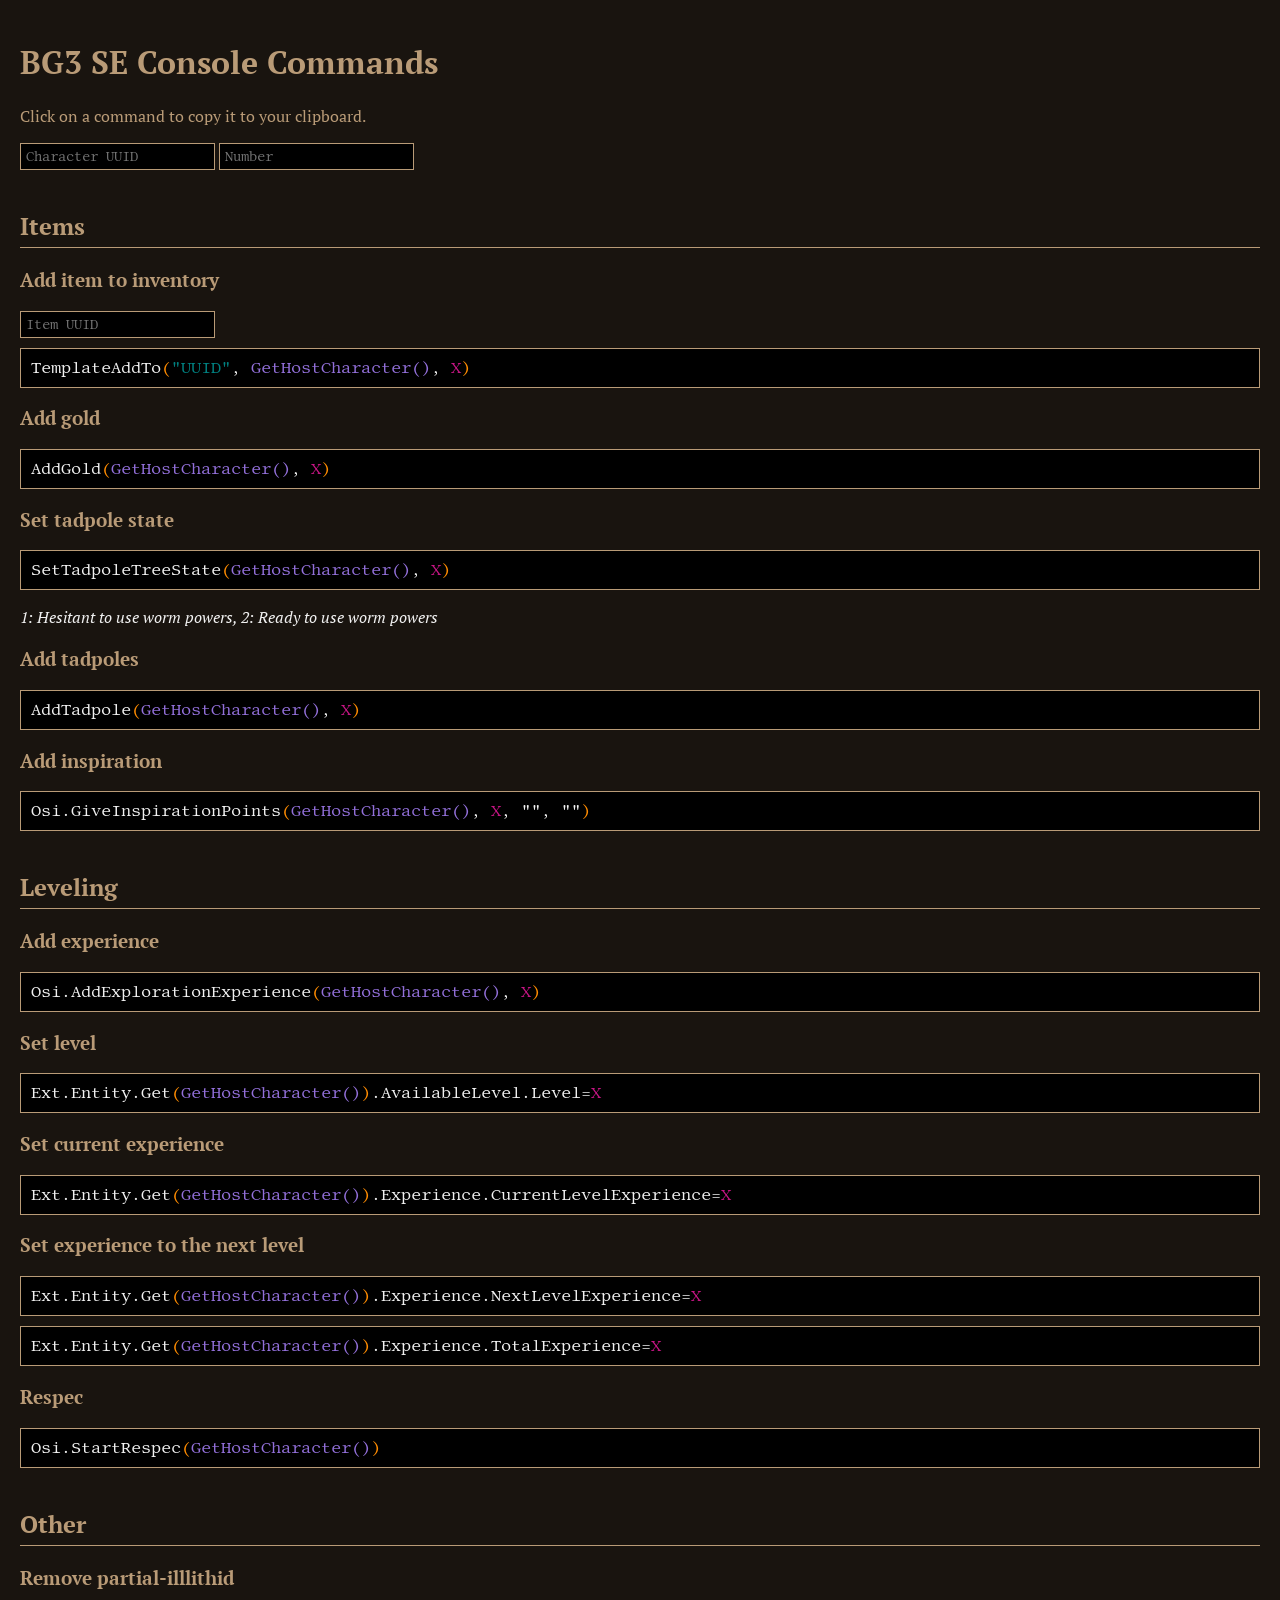
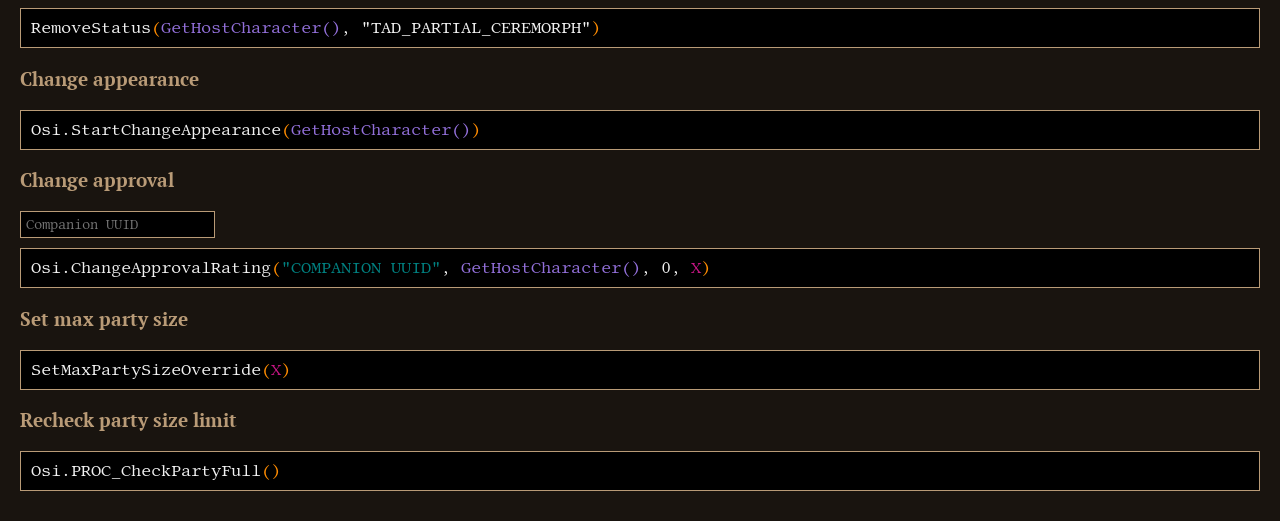
<file: index.html>
<!DOCTYPE html>
<html lang="en">
<head>
    <meta charset="UTF-8">
    <title>BG3 SE Console Commands</title>
    <link href="https://fonts.googleapis.com" rel="preconnect">
    <link crossorigin href="https://fonts.gstatic.com" rel="preconnect">
    <link href="https://fonts.googleapis.com/css2?family=Source+Code+Pro:ital@0;1&display=swap" rel="stylesheet">
    <link href="https://fonts.googleapis.com/css2?family=Libertinus+Mono&display=swap" rel="stylesheet">
    <link href="https://fonts.googleapis.com/css2?family=PT+Serif:ital,wght@0,400;0,700;1,400;1,700&display=swap"
          rel="stylesheet">
    <link href="styles.css" rel="stylesheet">
</head>
<body>
<div>
    <h1>BG3 SE Console Commands</h1>
    <p>Click on a command to copy it to your clipboard.</p>
    <input id="char-uuid" name="char-uuid" oninput="for (var x in document.getElementsByClassName('character')) {document.getElementsByClassName('character')[x].innerHTML = document.getElementById('char-uuid').value ? '&quot;' + document.getElementById('char-uuid').value + '&quot;' : 'GetHostCharacter()';}" placeholder="Character UUID"
           type="text"/>
    <input id="amount" name="amount" oninput="for (var x in document.getElementsByClassName('amount')) {document.getElementsByClassName('amount')[x].innerHTML = document.getElementById('amount').value || 'X';}" placeholder="Number"
           type="text"/>

    <h2>Items</h2>
    <h3>Add item to inventory</h3>
    <input id="item-uuid" name="item-uuid" oninput="document.getElementById('i_uuid').innerHTML = document.getElementById('item-uuid').value ? '&quot;' + document.getElementById('item-uuid').value + '&quot;' : '&quot;UUID&quot;';" placeholder="Item UUID"
           type="text"/>
    <div class="command"
         onclick="getCommand('TemplateAddTo(&quot;#I_UUID&quot;, #C_UUID, #AMOUNT)')">
        TemplateAddTo<span class="braces">(</span><span class="uuid" id="i_uuid">"UUID"</span>, <span class="character"><span
            class="character">GetHostCharacter()</span></span>, <span class="amount"><span
            class="amount">X</span></span><span class="braces">)</span>
    </div>
    <h3>Add gold</h3>
    <div class="command" onclick="getCommand('AddGold(#C_UUID, #AMOUNT)')">AddGold<span class="braces">(</span><span
            class="character">GetHostCharacter()</span>,
        <span class="amount">X</span><span class="braces">)</span></div>
    <h3>Set tadpole state</h3>
    <div class="command" onclick="getCommand('SetTadpoleTreeState(#C_UUID, #AMOUNT)')">SetTadpoleTreeState<span
            class="braces">(</span><span class="character">GetHostCharacter()</span>,
        <span class="amount">X</span><span class="braces">)</span>
    </div>
    <p><i>1: Hesitant to use worm powers, 2: Ready to use worm powers</i></p>
    <h3>Add tadpoles</h3>
    <div class="command" onclick="getCommand('AddTadpole(#C_UUID, #AMOUNT)')">AddTadpole<span
            class="braces">(</span><span class="character">GetHostCharacter()</span>,
        <span class="amount">X</span><span class="braces">)</span></div>
    <h3>Add inspiration</h3>
    <div class="command"
         onclick="getCommand('Osi.GiveInspirationPoints(#C_UUID, #AMOUNT, &quot;&quot;, &quot;&quot;)')">
        Osi.GiveInspirationPoints<span class="braces">(</span><span class="character">GetHostCharacter()</span>, <span
            class="amount">X</span>, "",
        ""<span class="braces">)</span>
    </div>

    <h2>Leveling</h2>
    <h3>Add experience</h3>
    <div class="command" onclick="getCommand('Osi.AddExplorationExperience(#C_UUID, #AMOUNT)')">
        Osi.AddExplorationExperience<span class="braces">(</span><span class="character">GetHostCharacter()</span>,
        <span class="amount">X</span><span
            class="braces">)</span>
    </div>
    <h3>Set level</h3>
    <div class="command" onclick="getCommand('Ext.Entity.Get(#C_UUID).AvailableLevel.Level=#AMOUNT')">
        Ext.Entity.Get<span class="braces">(</span><span class="character">GetHostCharacter()</span><span
            class="braces">)</span>.AvailableLevel.Level=<span
            class="amount">X</span>
    </div>
    <h3>Set current experience</h3>
    <div class="command" onclick="getCommand('Ext.Entity.Get(#C_UUID).Experience.CurrentLevelExperience=#AMOUNT')">
        Ext.Entity.Get<span class="braces">(</span><span class="character">GetHostCharacter()</span><span
            class="braces">)</span>.Experience.CurrentLevelExperience=<span
            class="amount">X</span>
    </div>
    <h3>Set experience to the next level</h3>
    <div class="command" onclick="getCommand('Ext.Entity.Get(#C_UUID).Experience.NextLevelExperience=#AMOUNT')">
        Ext.Entity.Get<span class="braces">(</span><span class="character">GetHostCharacter()</span><span
            class="braces">)</span>.Experience.NextLevelExperience=<span
            class="amount">X</span>
    </div>
    <div class="command" onclick="getCommand('Ext.Entity.Get(#C_UUID).Experience.TotalExperience=#AMOUNT')">
        Ext.Entity.Get<span class="braces">(</span><span class="character">GetHostCharacter()</span><span
            class="braces">)</span>.Experience.TotalExperience=<span
            class="amount">X</span>
    </div>
    <h3>Respec</h3>
    <div class="command" onclick="getCommand('Osi.StartRespec(#C_UUID)')">Osi.StartRespec<span
            class="braces">(</span><span class="character">GetHostCharacter()</span><span class="braces">)</span>
    </div>

    <h2>Other</h2>
    <h3>Remove partial-illlithid</h3>
    <div class="command" onclick="getCommand('RemoveStatus(#C_UUID, &quot;TAD_PARTIAL_CEREMORPH&quot;)')">
        RemoveStatus<span
            class="braces">(</span><span class="character">GetHostCharacter()</span>,
        "TAD_PARTIAL_CEREMORPH"<span class="braces">)</span>
    </div>
    <h3>Change appearance</h3>
    <div class="command" onclick="getCommand('Osi.StartChangeAppearance(#C_UUID)')">
        Osi.StartChangeAppearance<span class="braces">(</span><span class="character">GetHostCharacter()</span><span
            class="braces">)</span>
    </div>
    <h3>Change approval</h3>
    <input id="companion-uuid" name="companion-uuid" oninput="document.getElementById('com_uuid').innerHTML = document.getElementById('companion-uuid').value ? '&quot;' + document.getElementById('companion-uuid').value + '&quot;' : '&quot;COMPANION UUID&quot;';" placeholder="Companion UUID"
           type="text"/>
    <div class="command" onclick="getCommand('Osi.ChangeApprovalRating(#COM_UUID, #C_UUID, 0, #AMOUNT)')">
        Osi.ChangeApprovalRating<span
            class="braces">(</span><span class="uuid" id="com_uuid">"COMPANION
        UUID"</span>, <span class="character">GetHostCharacter()</span>, 0, <span class="amount">X</span><span
            class="braces">)</span>
    </div>
    <h3>Set max party size</h3>
    <div class="command" onclick="getCommand('SetMaxPartySizeOverride(#AMOUNT)')">SetMaxPartySizeOverride<span
            class="braces">(</span><span class="amount">X</span><span class="braces">)</span></div>
    <h3>Recheck party size limit</h3>
    <div class="command" onclick="getCommand('Osi.PROC_CheckPartyFull()')">Osi.PROC_CheckPartyFull<span
            class="braces">()</span></div>
</div>
</body>
<script>
    function getCommand(command) {
        command = command.replace(/#I_UUID/g, document.getElementById('item-uuid').value || 'UUID');
        command = command.replace(/#COM_UUID/g, document.getElementById('companion-uuid').value || 'COMPANION UUID');
        command = command.replace(/#C_UUID/g, document.getElementById('char-uuid').value || 'GetHostCharacter()');
        command = command.replace(/#AMOUNT/g, document.getElementById('amount').value || 'X');
        navigator.clipboard.writeText(command);
    }
</script>
</html>
</file>
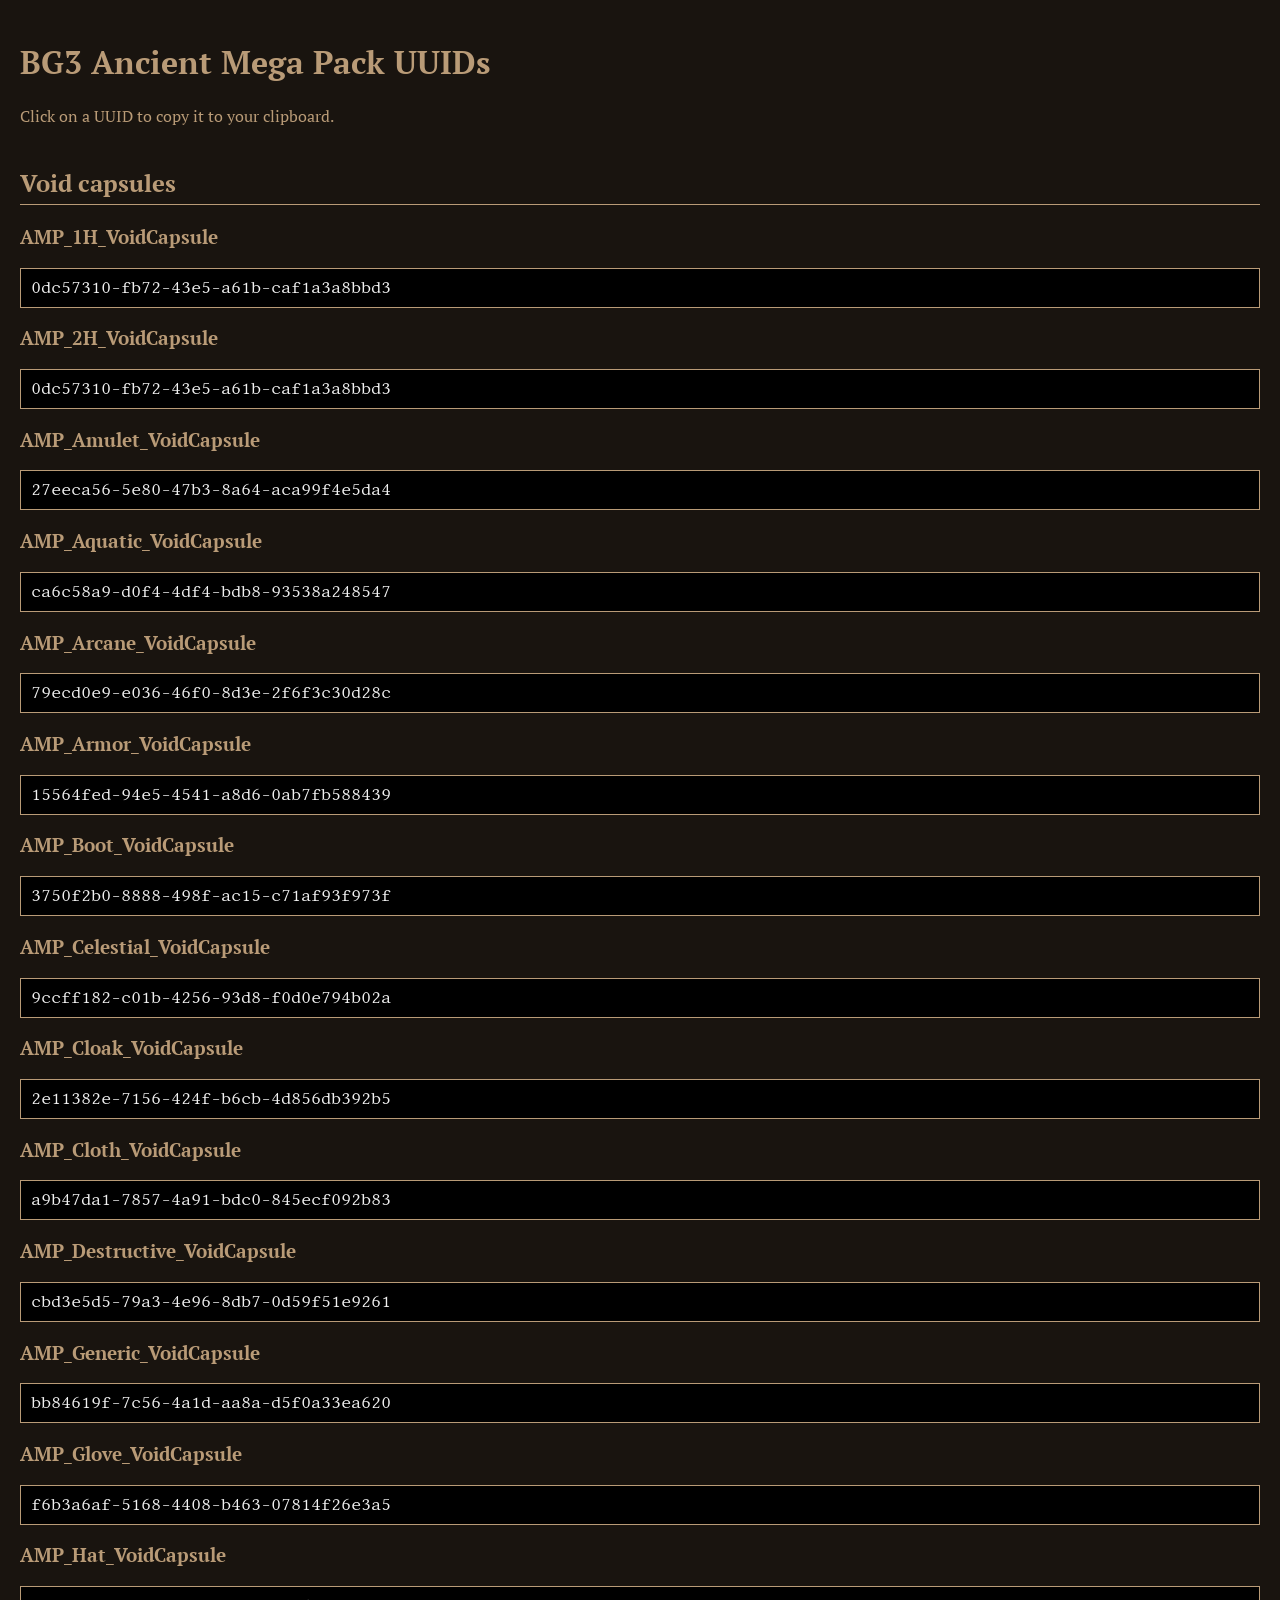
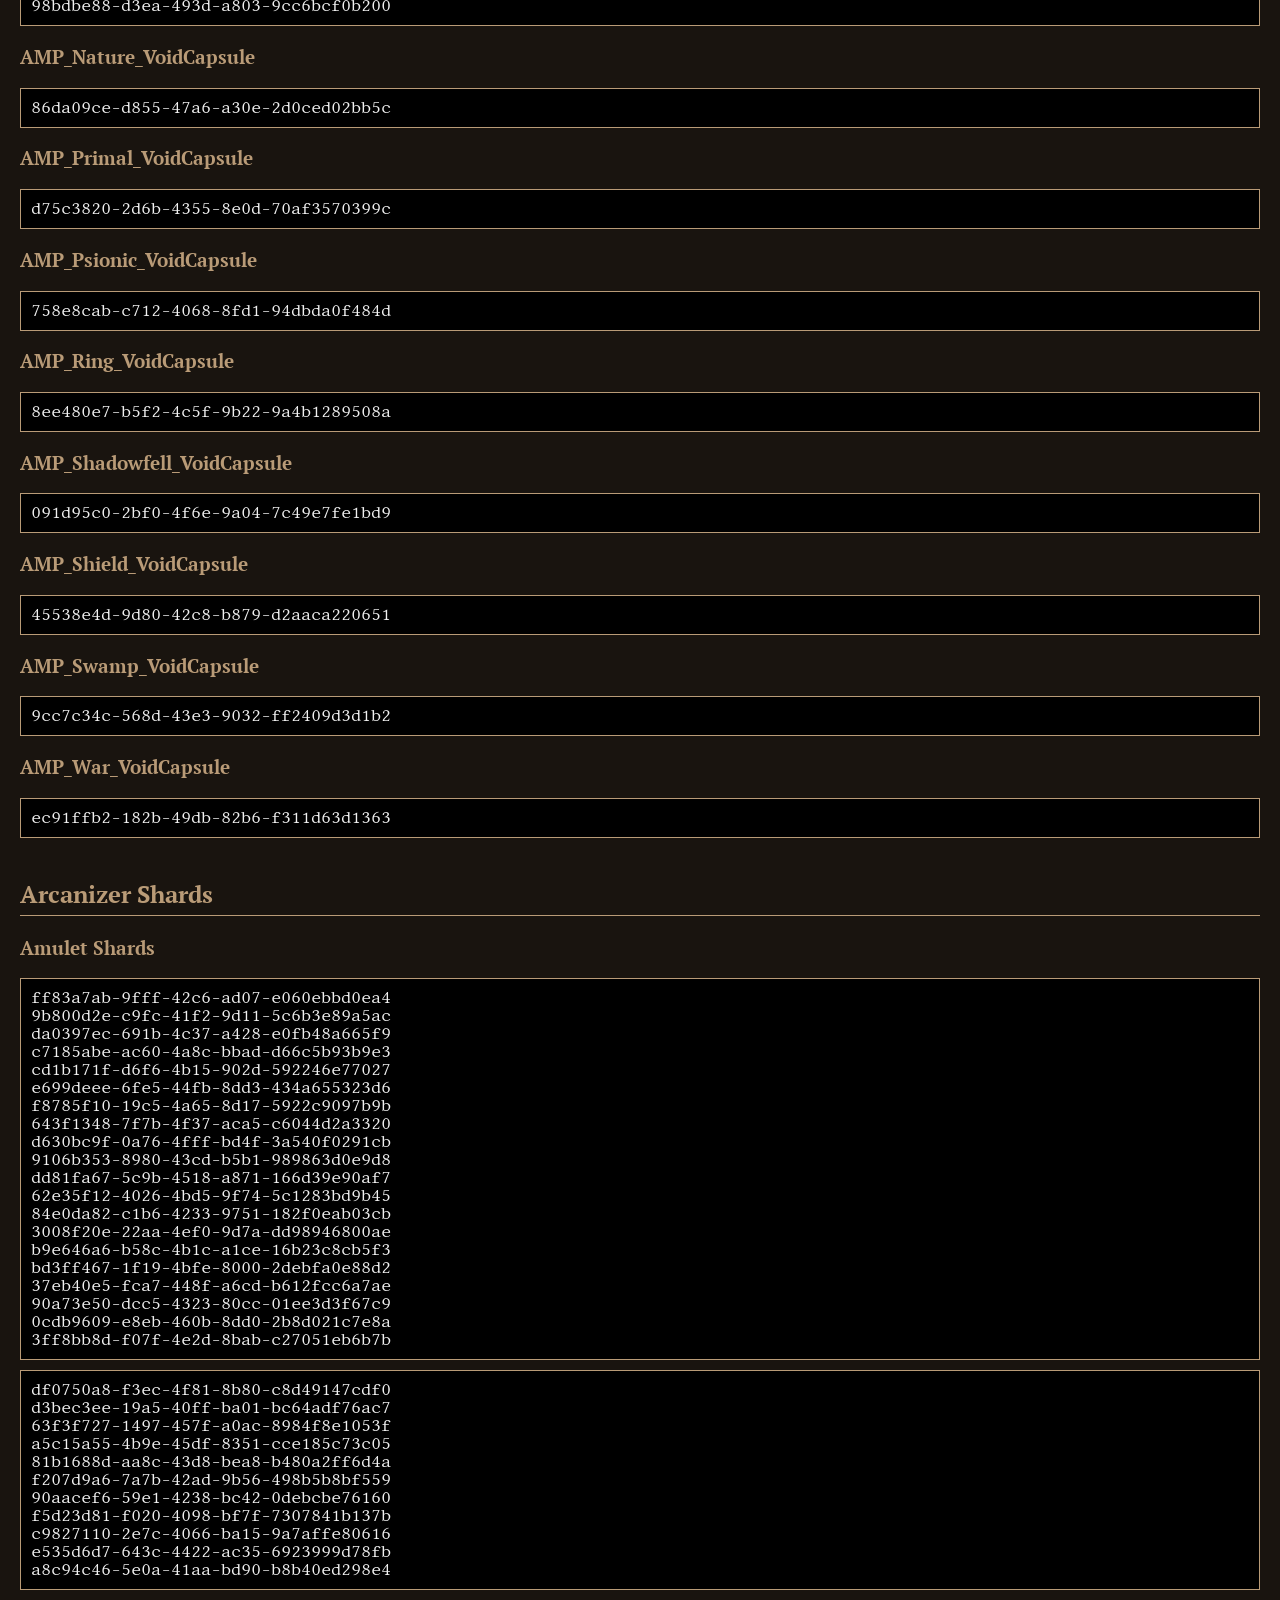
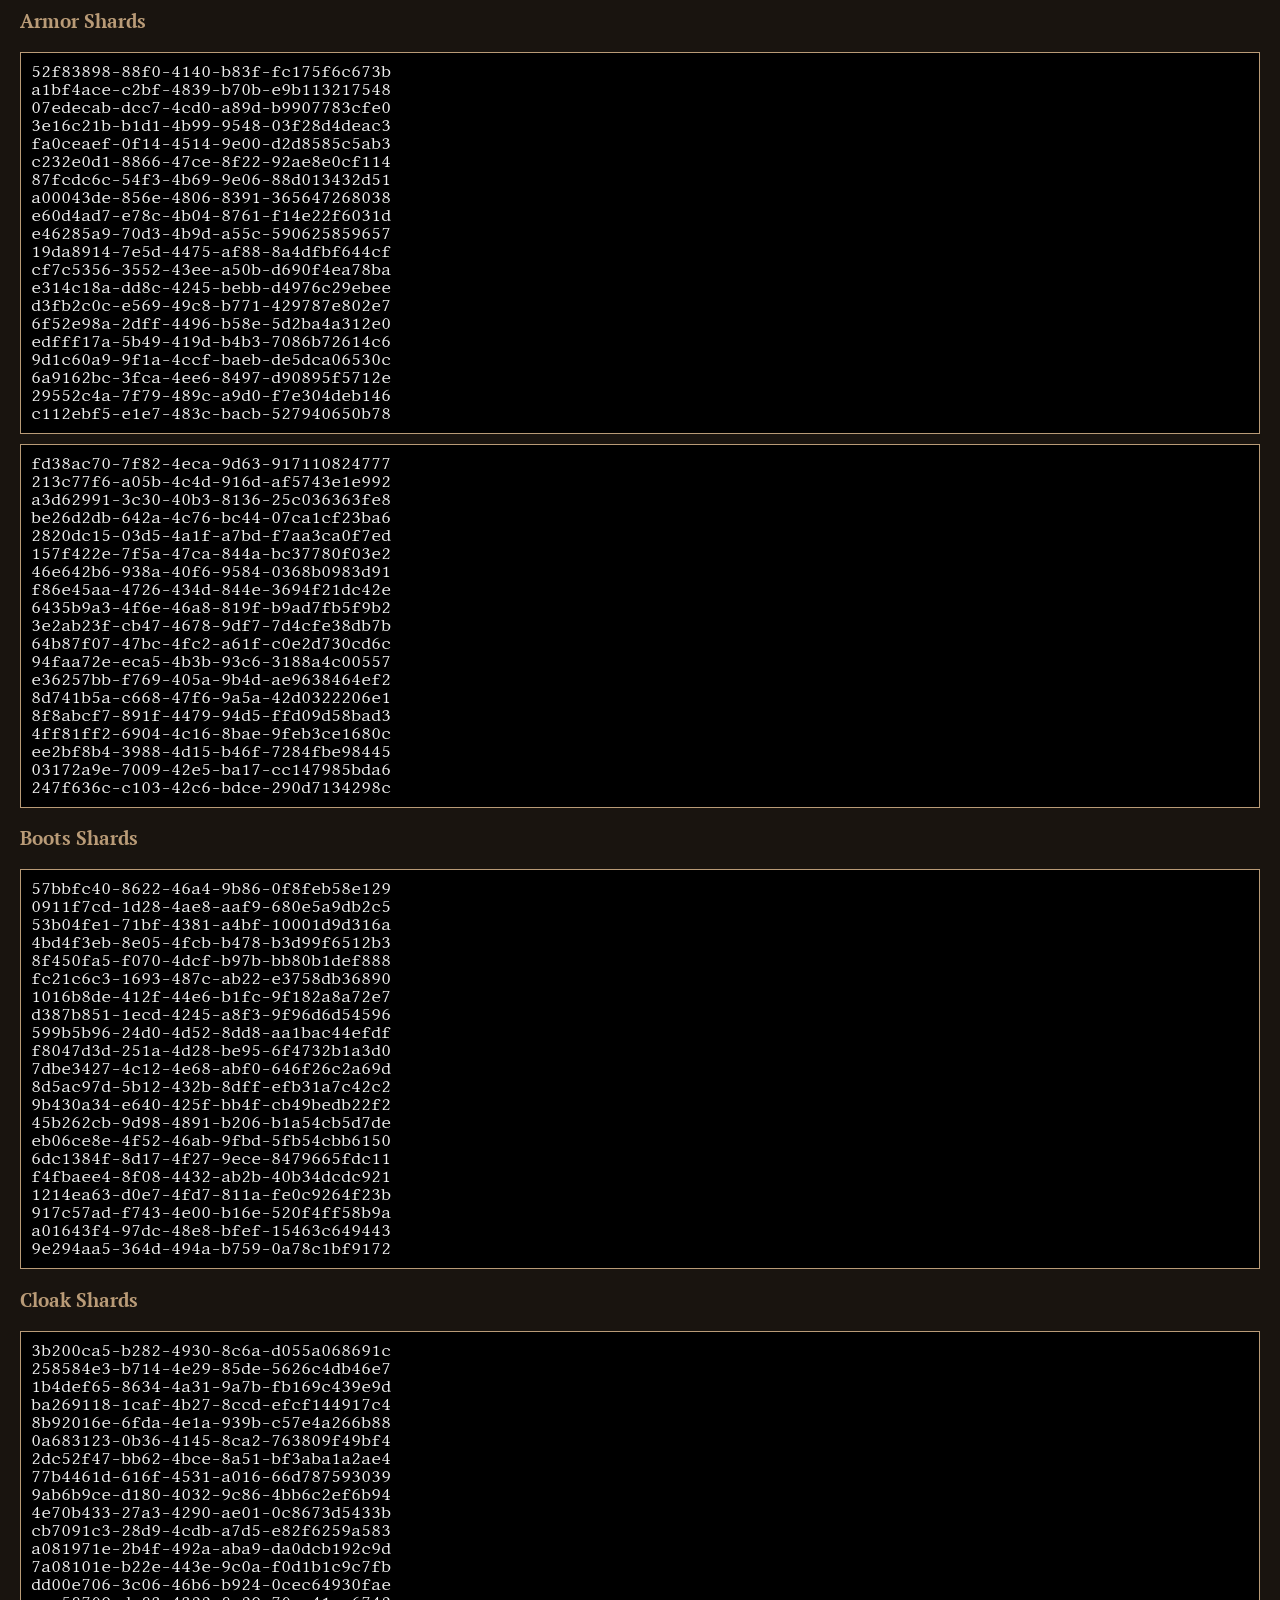
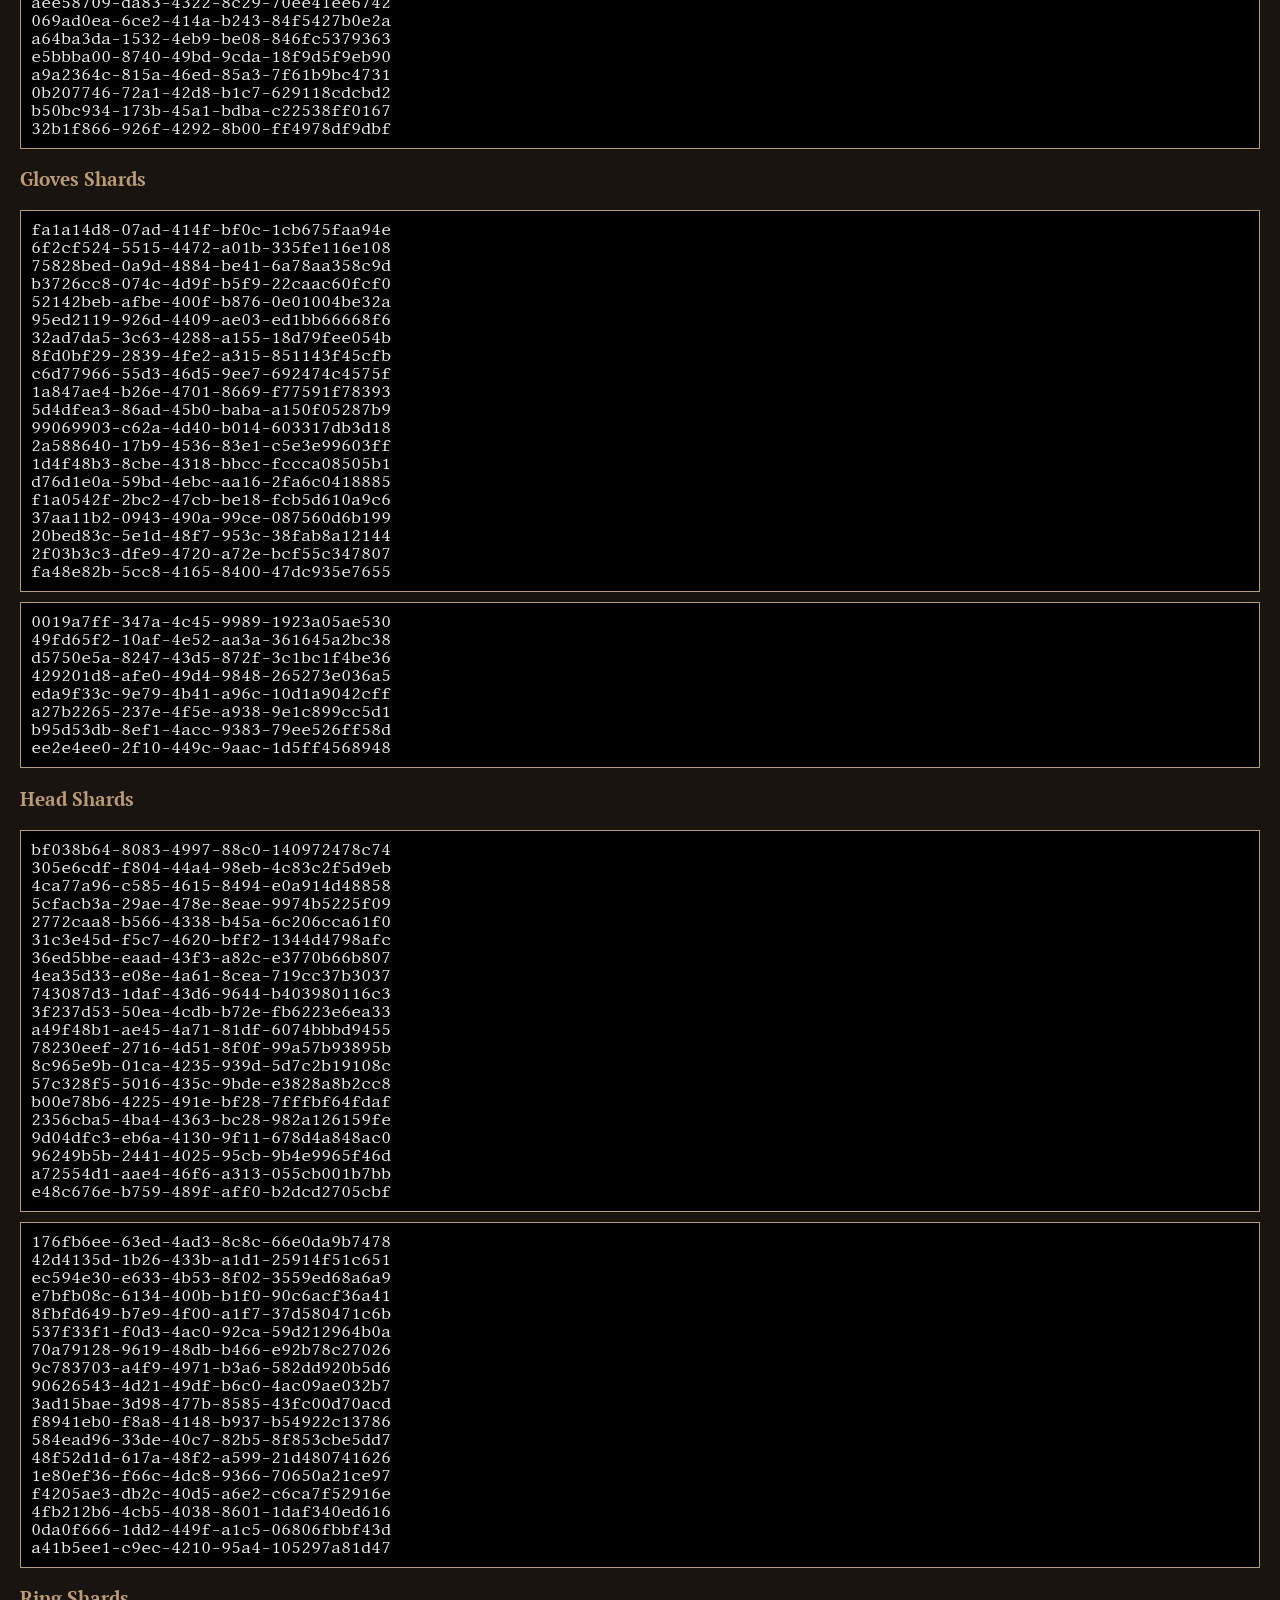
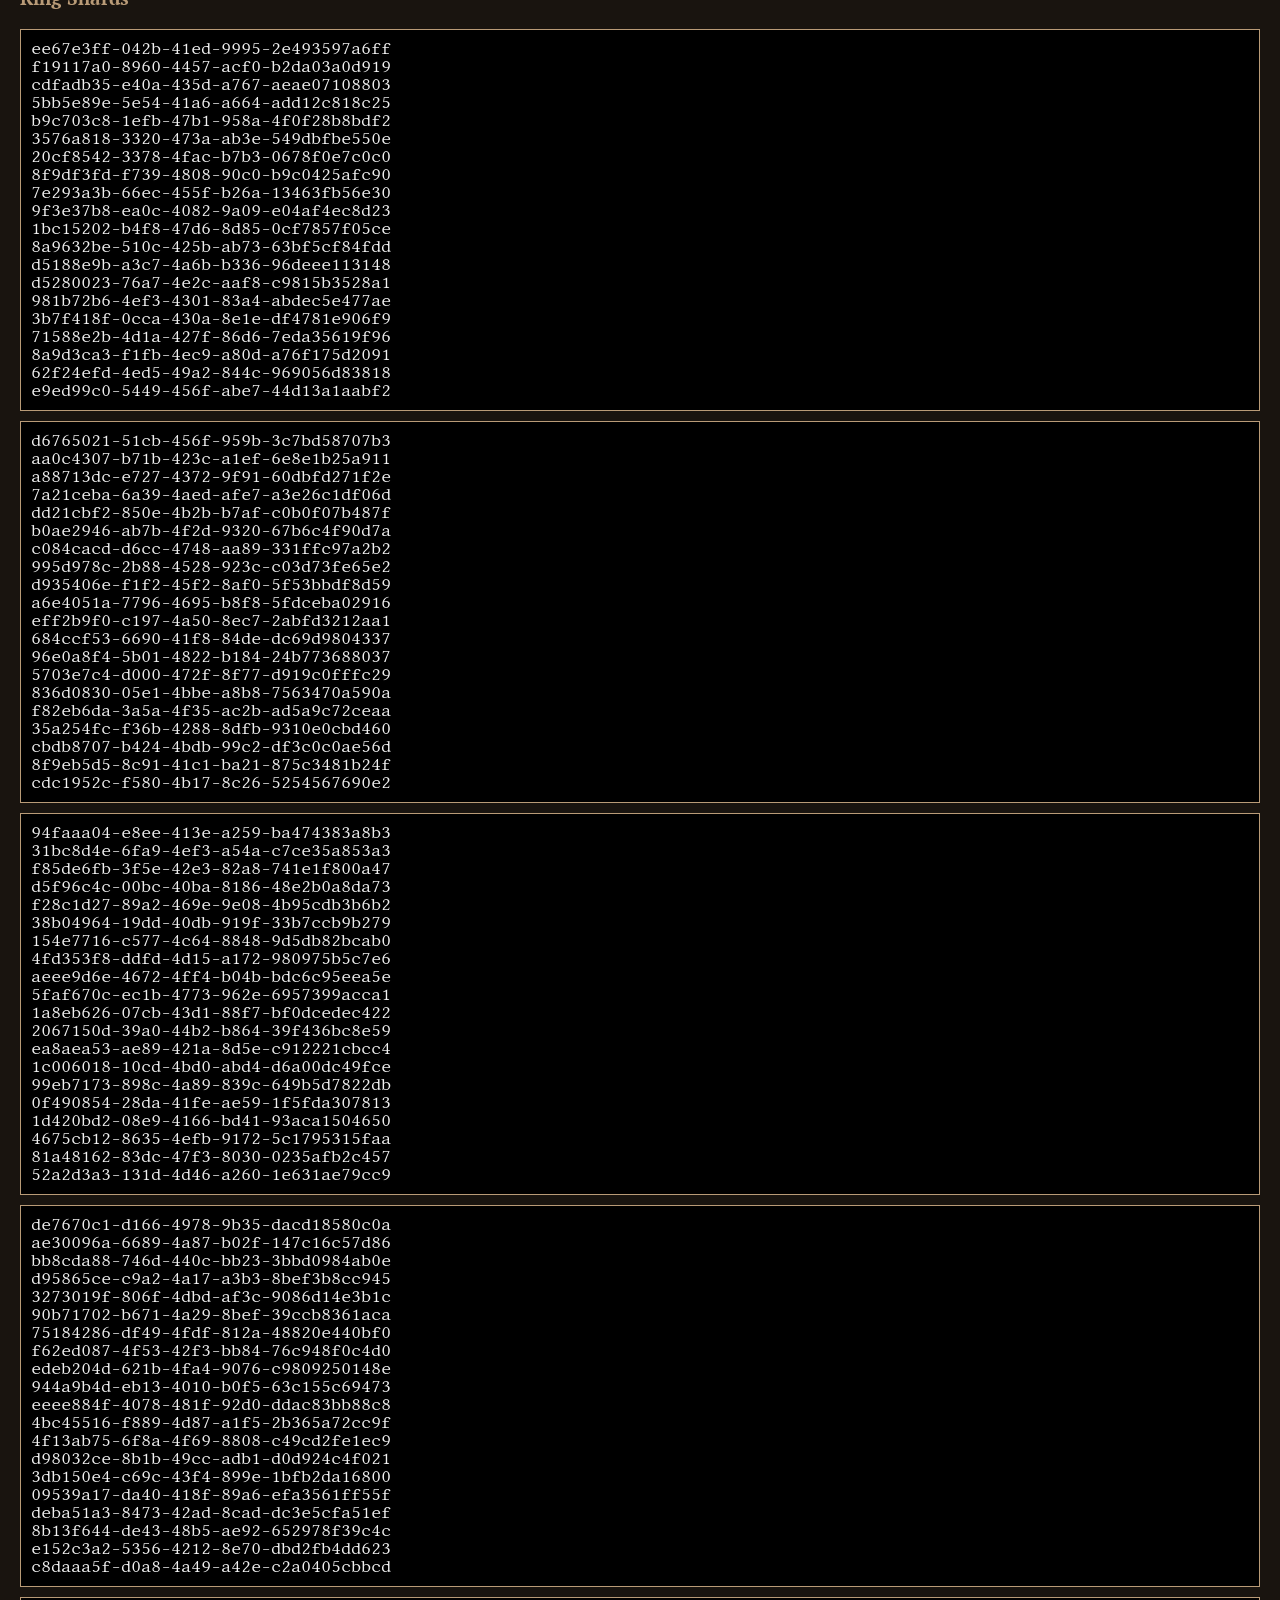
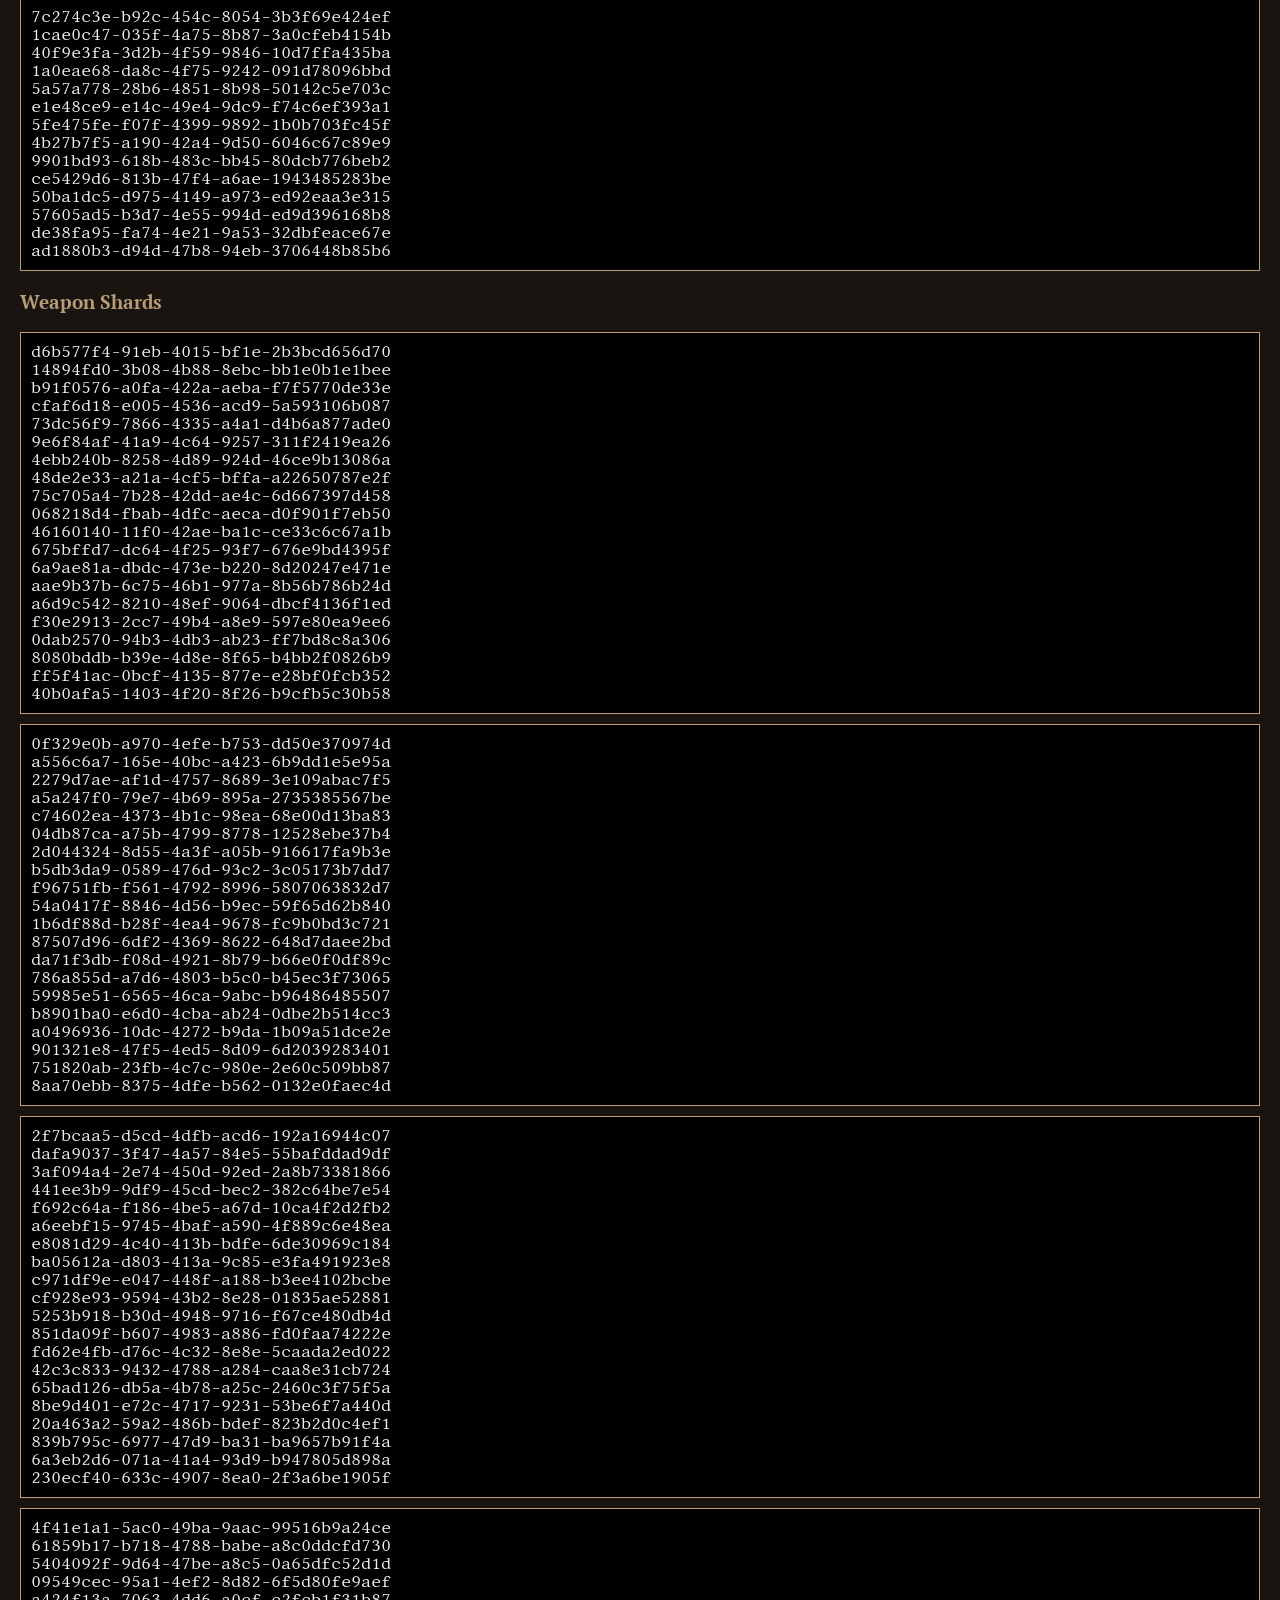
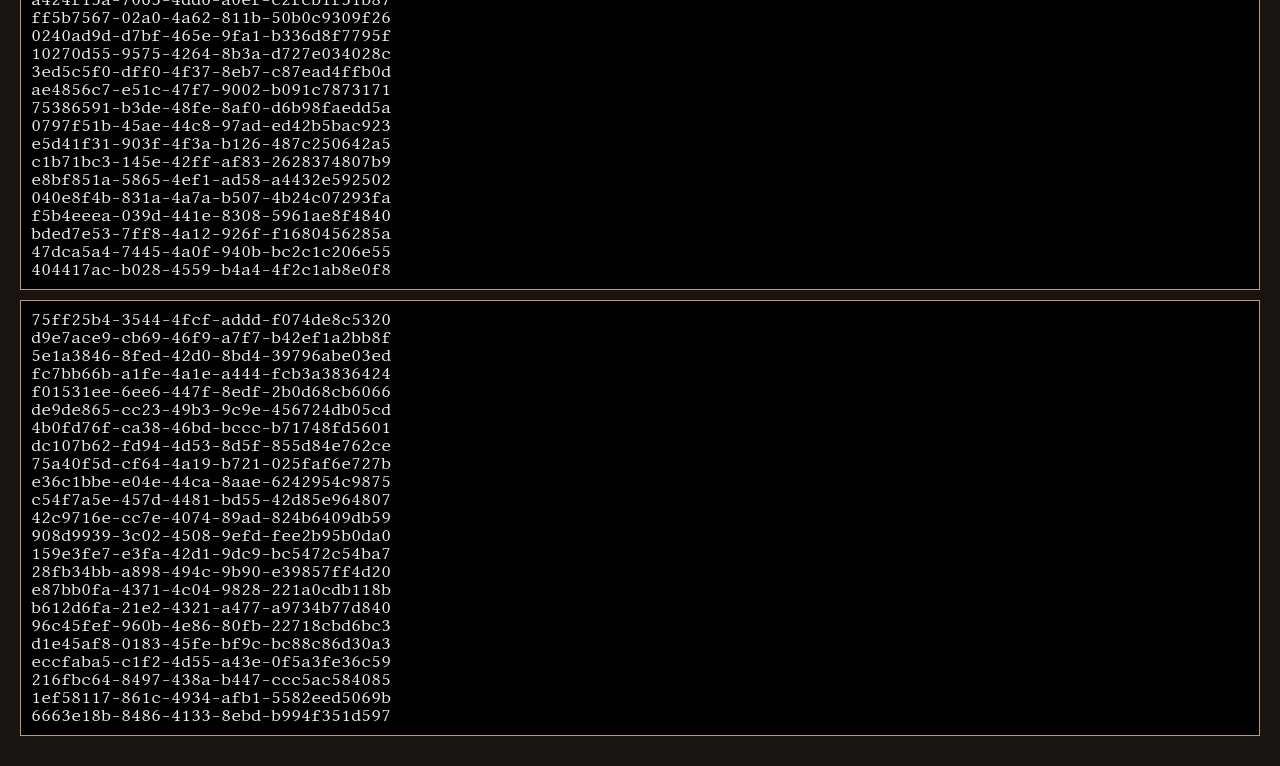
<file: amp/index.html>
<!DOCTYPE html>
<html lang="en">
<head>
    <meta charset="UTF-8">
    <title>BG3 SE Console Commands</title>
    <link href="https://fonts.googleapis.com" rel="preconnect">
    <link crossorigin href="https://fonts.gstatic.com" rel="preconnect">
    <link href="https://fonts.googleapis.com/css2?family=Source+Code+Pro:ital@0;1&display=swap" rel="stylesheet">
    <link href="https://fonts.googleapis.com/css2?family=Libertinus+Mono&display=swap" rel="stylesheet">
    <link href="https://fonts.googleapis.com/css2?family=PT+Serif:ital,wght@0,400;0,700;1,400;1,700&display=swap"
          rel="stylesheet">
    <link href="/styles.css" rel="stylesheet">
</head>
<body>
<h1>BG3 Ancient Mega Pack UUIDs</h1>
<p>Click on a UUID to copy it to your clipboard.</p>
<h2>Void capsules</h2>
<h3>AMP_1H_VoidCapsule</h3>
<div class="command" onclick="navigator.clipboard.writeText(this.innerHTML)">0dc57310-fb72-43e5-a61b-caf1a3a8bbd3</div>
<h3>AMP_2H_VoidCapsule</h3>
<div class="command" onclick="navigator.clipboard.writeText(this.innerHTML)">0dc57310-fb72-43e5-a61b-caf1a3a8bbd3</div>
<h3>AMP_Amulet_VoidCapsule</h3>
<div class="command" onclick="navigator.clipboard.writeText(this.innerHTML)">27eeca56-5e80-47b3-8a64-aca99f4e5da4</div>
<h3>AMP_Aquatic_VoidCapsule</h3>
<div class="command" onclick="navigator.clipboard.writeText(this.innerHTML)">ca6c58a9-d0f4-4df4-bdb8-93538a248547</div>
<h3>AMP_Arcane_VoidCapsule</h3>
<div class="command" onclick="navigator.clipboard.writeText(this.innerHTML)">79ecd0e9-e036-46f0-8d3e-2f6f3c30d28c</div>
<h3>AMP_Armor_VoidCapsule</h3>
<div class="command" onclick="navigator.clipboard.writeText(this.innerHTML)">15564fed-94e5-4541-a8d6-0ab7fb588439</div>
<h3>AMP_Boot_VoidCapsule</h3>
<div class="command" onclick="navigator.clipboard.writeText(this.innerHTML)">3750f2b0-8888-498f-ac15-c71af93f973f</div>
<h3>AMP_Celestial_VoidCapsule</h3>
<div class="command" onclick="navigator.clipboard.writeText(this.innerHTML)">9ccff182-c01b-4256-93d8-f0d0e794b02a</div>
<h3>AMP_Cloak_VoidCapsule</h3>
<div class="command" onclick="navigator.clipboard.writeText(this.innerHTML)">2e11382e-7156-424f-b6cb-4d856db392b5</div>
<h3>AMP_Cloth_VoidCapsule</h3>
<div class="command" onclick="navigator.clipboard.writeText(this.innerHTML)">a9b47da1-7857-4a91-bdc0-845ecf092b83</div>
<h3>AMP_Destructive_VoidCapsule</h3>
<div class="command" onclick="navigator.clipboard.writeText(this.innerHTML)">cbd3e5d5-79a3-4e96-8db7-0d59f51e9261</div>
<h3>AMP_Generic_VoidCapsule</h3>
<div class="command" onclick="navigator.clipboard.writeText(this.innerHTML)">bb84619f-7c56-4a1d-aa8a-d5f0a33ea620</div>
<h3>AMP_Glove_VoidCapsule</h3>
<div class="command" onclick="navigator.clipboard.writeText(this.innerHTML)">f6b3a6af-5168-4408-b463-07814f26e3a5</div>
<h3>AMP_Hat_VoidCapsule</h3>
<div class="command" onclick="navigator.clipboard.writeText(this.innerHTML)">98bdbe88-d3ea-493d-a803-9cc6bcf0b200</div>
<h3>AMP_Nature_VoidCapsule</h3>
<div class="command" onclick="navigator.clipboard.writeText(this.innerHTML)">86da09ce-d855-47a6-a30e-2d0ced02bb5c</div>
<h3>AMP_Primal_VoidCapsule</h3>
<div class="command" onclick="navigator.clipboard.writeText(this.innerHTML)">d75c3820-2d6b-4355-8e0d-70af3570399c</div>
<h3>AMP_Psionic_VoidCapsule</h3>
<div class="command" onclick="navigator.clipboard.writeText(this.innerHTML)">758e8cab-c712-4068-8fd1-94dbda0f484d</div>
<h3>AMP_Ring_VoidCapsule</h3>
<div class="command" onclick="navigator.clipboard.writeText(this.innerHTML)">8ee480e7-b5f2-4c5f-9b22-9a4b1289508a</div>
<h3>AMP_Shadowfell_VoidCapsule</h3>
<div class="command" onclick="navigator.clipboard.writeText(this.innerHTML)">091d95c0-2bf0-4f6e-9a04-7c49e7fe1bd9</div>
<h3>AMP_Shield_VoidCapsule</h3>
<div class="command" onclick="navigator.clipboard.writeText(this.innerHTML)">45538e4d-9d80-42c8-b879-d2aaca220651</div>
<h3>AMP_Swamp_VoidCapsule</h3>
<div class="command" onclick="navigator.clipboard.writeText(this.innerHTML)">9cc7c34c-568d-43e3-9032-ff2409d3d1b2</div>
<h3>AMP_War_VoidCapsule</h3>
<div class="command" onclick="navigator.clipboard.writeText(this.innerHTML)">ec91ffb2-182b-49db-82b6-f311d63d1363</div>
<h2>Arcanizer Shards</h2>
<h3>Amulet Shards</h3>
<pre class="command" onclick="navigator.clipboard.writeText(this.innerHTML)">
ff83a7ab-9fff-42c6-ad07-e060ebbd0ea4
9b800d2e-c9fc-41f2-9d11-5c6b3e89a5ac
da0397ec-691b-4c37-a428-e0fb48a665f9
c7185abe-ac60-4a8c-bbad-d66c5b93b9e3
cd1b171f-d6f6-4b15-902d-592246e77027
e699deee-6fe5-44fb-8dd3-434a655323d6
f8785f10-19c5-4a65-8d17-5922c9097b9b
643f1348-7f7b-4f37-aca5-c6044d2a3320
d630bc9f-0a76-4fff-bd4f-3a540f0291cb
9106b353-8980-43cd-b5b1-989863d0e9d8
dd81fa67-5c9b-4518-a871-166d39e90af7
62e35f12-4026-4bd5-9f74-5c1283bd9b45
84e0da82-c1b6-4233-9751-182f0eab03cb
3008f20e-22aa-4ef0-9d7a-dd98946800ae
b9e646a6-b58c-4b1c-a1ce-16b23c8cb5f3
bd3ff467-1f19-4bfe-8000-2debfa0e88d2
37eb40e5-fca7-448f-a6cd-b612fcc6a7ae
90a73e50-dcc5-4323-80cc-01ee3d3f67c9
0cdb9609-e8eb-460b-8dd0-2b8d021c7e8a
3ff8bb8d-f07f-4e2d-8bab-c27051eb6b7b
</pre>
<pre class="command" onclick="navigator.clipboard.writeText(this.innerHTML)">
df0750a8-f3ec-4f81-8b80-c8d49147cdf0
d3bec3ee-19a5-40ff-ba01-bc64adf76ac7
63f3f727-1497-457f-a0ac-8984f8e1053f
a5c15a55-4b9e-45df-8351-cce185c73c05
81b1688d-aa8c-43d8-bea8-b480a2ff6d4a
f207d9a6-7a7b-42ad-9b56-498b5b8bf559
90aacef6-59e1-4238-bc42-0debcbe76160
f5d23d81-f020-4098-bf7f-7307841b137b
c9827110-2e7c-4066-ba15-9a7affe80616
e535d6d7-643c-4422-ac35-6923999d78fb
a8c94c46-5e0a-41aa-bd90-b8b40ed298e4
</pre>
<h3>Armor Shards</h3>
<pre class="command" onclick="navigator.clipboard.writeText(this.innerHTML)">
52f83898-88f0-4140-b83f-fc175f6c673b
a1bf4ace-c2bf-4839-b70b-e9b113217548
07edecab-dcc7-4cd0-a89d-b9907783cfe0
3e16c21b-b1d1-4b99-9548-03f28d4deac3
fa0ceaef-0f14-4514-9e00-d2d8585c5ab3
c232e0d1-8866-47ce-8f22-92ae8e0cf114
87fcdc6c-54f3-4b69-9e06-88d013432d51
a00043de-856e-4806-8391-365647268038
e60d4ad7-e78c-4b04-8761-f14e22f6031d
e46285a9-70d3-4b9d-a55c-590625859657
19da8914-7e5d-4475-af88-8a4dfbf644cf
cf7c5356-3552-43ee-a50b-d690f4ea78ba
e314c18a-dd8c-4245-bebb-d4976c29ebee
d3fb2c0c-e569-49c8-b771-429787e802e7
6f52e98a-2dff-4496-b58e-5d2ba4a312e0
edfff17a-5b49-419d-b4b3-7086b72614c6
9d1c60a9-9f1a-4ccf-baeb-de5dca06530c
6a9162bc-3fca-4ee6-8497-d90895f5712e
29552c4a-7f79-489c-a9d0-f7e304deb146
c112ebf5-e1e7-483c-bacb-527940650b78
</pre>
<pre class="command" onclick="navigator.clipboard.writeText(this.innerHTML)">
fd38ac70-7f82-4eca-9d63-917110824777
213c77f6-a05b-4c4d-916d-af5743e1e992
a3d62991-3c30-40b3-8136-25c036363fe8
be26d2db-642a-4c76-bc44-07ca1cf23ba6
2820dc15-03d5-4a1f-a7bd-f7aa3ca0f7ed
157f422e-7f5a-47ca-844a-bc37780f03e2
46e642b6-938a-40f6-9584-0368b0983d91
f86e45aa-4726-434d-844e-3694f21dc42e
6435b9a3-4f6e-46a8-819f-b9ad7fb5f9b2
3e2ab23f-cb47-4678-9df7-7d4cfe38db7b
64b87f07-47bc-4fc2-a61f-c0e2d730cd6c
94faa72e-eca5-4b3b-93c6-3188a4c00557
e36257bb-f769-405a-9b4d-ae9638464ef2
8d741b5a-c668-47f6-9a5a-42d0322206e1
8f8abcf7-891f-4479-94d5-ffd09d58bad3
4ff81ff2-6904-4c16-8bae-9feb3ce1680c
ee2bf8b4-3988-4d15-b46f-7284fbe98445
03172a9e-7009-42e5-ba17-cc147985bda6
247f636c-c103-42c6-bdce-290d7134298c
</pre>
<h3>Boots Shards</h3>
<pre class="command" onclick="navigator.clipboard.writeText(this.innerHTML)">
57bbfc40-8622-46a4-9b86-0f8feb58e129
0911f7cd-1d28-4ae8-aaf9-680e5a9db2c5
53b04fe1-71bf-4381-a4bf-10001d9d316a
4bd4f3eb-8e05-4fcb-b478-b3d99f6512b3
8f450fa5-f070-4dcf-b97b-bb80b1def888
fc21c6c3-1693-487c-ab22-e3758db36890
1016b8de-412f-44e6-b1fc-9f182a8a72e7
d387b851-1ecd-4245-a8f3-9f96d6d54596
599b5b96-24d0-4d52-8dd8-aa1bac44efdf
f8047d3d-251a-4d28-be95-6f4732b1a3d0
7dbe3427-4c12-4e68-abf0-646f26c2a69d
8d5ac97d-5b12-432b-8dff-efb31a7c42c2
9b430a34-e640-425f-bb4f-cb49bedb22f2
45b262cb-9d98-4891-b206-b1a54cb5d7de
eb06ce8e-4f52-46ab-9fbd-5fb54cbb6150
6dc1384f-8d17-4f27-9ece-8479665fdc11
f4fbaee4-8f08-4432-ab2b-40b34dcdc921
1214ea63-d0e7-4fd7-811a-fe0c9264f23b
917c57ad-f743-4e00-b16e-520f4ff58b9a
a01643f4-97dc-48e8-bfef-15463c649443
9e294aa5-364d-494a-b759-0a78c1bf9172
</pre>
<h3>Cloak Shards</h3>
<pre class="command" onclick="navigator.clipboard.writeText(this.innerHTML)">
3b200ca5-b282-4930-8c6a-d055a068691c
258584e3-b714-4e29-85de-5626c4db46e7
1b4def65-8634-4a31-9a7b-fb169c439e9d
ba269118-1caf-4b27-8ccd-efcf144917c4
8b92016e-6fda-4e1a-939b-c57e4a266b88
0a683123-0b36-4145-8ca2-763809f49bf4
2dc52f47-bb62-4bce-8a51-bf3aba1a2ae4
77b4461d-616f-4531-a016-66d787593039
9ab6b9ce-d180-4032-9c86-4bb6c2ef6b94
4e70b433-27a3-4290-ae01-0c8673d5433b
cb7091c3-28d9-4cdb-a7d5-e82f6259a583
a081971e-2b4f-492a-aba9-da0dcb192c9d
7a08101e-b22e-443e-9c0a-f0d1b1c9c7fb
dd00e706-3c06-46b6-b924-0cec64930fae
aee58709-da83-4322-8c29-70ee41ee6742
069ad0ea-6ce2-414a-b243-84f5427b0e2a
a64ba3da-1532-4eb9-be08-846fc5379363
e5bbba00-8740-49bd-9cda-18f9d5f9eb90
a9a2364c-815a-46ed-85a3-7f61b9bc4731
0b207746-72a1-42d8-b1c7-629118cdcbd2
b50bc934-173b-45a1-bdba-c22538ff0167
32b1f866-926f-4292-8b00-ff4978df9dbf
</pre>
<h3>Gloves Shards</h3>
<pre class="command" onclick="navigator.clipboard.writeText(this.innerHTML)">
fa1a14d8-07ad-414f-bf0c-1cb675faa94e
6f2cf524-5515-4472-a01b-335fe116e108
75828bed-0a9d-4884-be41-6a78aa358c9d
b3726cc8-074c-4d9f-b5f9-22caac60fcf0
52142beb-afbe-400f-b876-0e01004be32a
95ed2119-926d-4409-ae03-ed1bb66668f6
32ad7da5-3c63-4288-a155-18d79fee054b
8fd0bf29-2839-4fe2-a315-851143f45cfb
c6d77966-55d3-46d5-9ee7-692474c4575f
1a847ae4-b26e-4701-8669-f77591f78393
5d4dfea3-86ad-45b0-baba-a150f05287b9
99069903-c62a-4d40-b014-603317db3d18
2a588640-17b9-4536-83e1-c5e3e99603ff
1d4f48b3-8cbe-4318-bbcc-fccca08505b1
d76d1e0a-59bd-4ebc-aa16-2fa6c0418885
f1a0542f-2bc2-47cb-be18-fcb5d610a9c6
37aa11b2-0943-490a-99ce-087560d6b199
20bed83c-5e1d-48f7-953c-38fab8a12144
2f03b3c3-dfe9-4720-a72e-bcf55c347807
fa48e82b-5cc8-4165-8400-47dc935e7655
</pre>
<pre class="command" onclick="navigator.clipboard.writeText(this.innerHTML)">
0019a7ff-347a-4c45-9989-1923a05ae530
49fd65f2-10af-4e52-aa3a-361645a2bc38
d5750e5a-8247-43d5-872f-3c1bc1f4be36
429201d8-afe0-49d4-9848-265273e036a5
eda9f33c-9e79-4b41-a96c-10d1a9042cff
a27b2265-237e-4f5e-a938-9e1c899cc5d1
b95d53db-8ef1-4acc-9383-79ee526ff58d
ee2e4ee0-2f10-449c-9aac-1d5ff4568948
</pre>
<h3>Head Shards</h3>
<pre class="command" onclick="navigator.clipboard.writeText(this.innerHTML)">
bf038b64-8083-4997-88c0-140972478c74
305e6cdf-f804-44a4-98eb-4c83c2f5d9eb
4ca77a96-c585-4615-8494-e0a914d48858
5cfacb3a-29ae-478e-8eae-9974b5225f09
2772caa8-b566-4338-b45a-6c206cca61f0
31c3e45d-f5c7-4620-bff2-1344d4798afc
36ed5bbe-eaad-43f3-a82c-e3770b66b807
4ea35d33-e08e-4a61-8cea-719cc37b3037
743087d3-1daf-43d6-9644-b403980116c3
3f237d53-50ea-4cdb-b72e-fb6223e6ea33
a49f48b1-ae45-4a71-81df-6074bbbd9455
78230eef-2716-4d51-8f0f-99a57b93895b
8c965e9b-01ca-4235-939d-5d7c2b19108c
57c328f5-5016-435c-9bde-e3828a8b2cc8
b00e78b6-4225-491e-bf28-7fffbf64fdaf
2356cba5-4ba4-4363-bc28-982a126159fe
9d04dfc3-eb6a-4130-9f11-678d4a848ac0
96249b5b-2441-4025-95cb-9b4e9965f46d
a72554d1-aae4-46f6-a313-055cb001b7bb
e48c676e-b759-489f-aff0-b2dcd2705cbf
</pre>
<pre class="command" onclick="navigator.clipboard.writeText(this.innerHTML)">
176fb6ee-63ed-4ad3-8c8c-66e0da9b7478
42d4135d-1b26-433b-a1d1-25914f51c651
ec594e30-e633-4b53-8f02-3559ed68a6a9
e7bfb08c-6134-400b-b1f0-90c6acf36a41
8fbfd649-b7e9-4f00-a1f7-37d580471c6b
537f33f1-f0d3-4ac0-92ca-59d212964b0a
70a79128-9619-48db-b466-e92b78c27026
9c783703-a4f9-4971-b3a6-582dd920b5d6
90626543-4d21-49df-b6c0-4ac09ae032b7
3ad15bae-3d98-477b-8585-43fc00d70acd
f8941eb0-f8a8-4148-b937-b54922c13786
584ead96-33de-40c7-82b5-8f853cbe5dd7
48f52d1d-617a-48f2-a599-21d480741626
1e80ef36-f66c-4dc8-9366-70650a21ce97
f4205ae3-db2c-40d5-a6e2-c6ca7f52916e
4fb212b6-4cb5-4038-8601-1daf340ed616
0da0f666-1dd2-449f-a1c5-06806fbbf43d
a41b5ee1-c9ec-4210-95a4-105297a81d47
</pre>
<h3>Ring Shards</h3>
<pre class="command" onclick="navigator.clipboard.writeText(this.innerHTML)">
ee67e3ff-042b-41ed-9995-2e493597a6ff
f19117a0-8960-4457-acf0-b2da03a0d919
cdfadb35-e40a-435d-a767-aeae07108803
5bb5e89e-5e54-41a6-a664-add12c818c25
b9c703c8-1efb-47b1-958a-4f0f28b8bdf2
3576a818-3320-473a-ab3e-549dbfbe550e
20cf8542-3378-4fac-b7b3-0678f0e7c0c0
8f9df3fd-f739-4808-90c0-b9c0425afc90
7e293a3b-66ec-455f-b26a-13463fb56e30
9f3e37b8-ea0c-4082-9a09-e04af4ec8d23
1bc15202-b4f8-47d6-8d85-0cf7857f05ce
8a9632be-510c-425b-ab73-63bf5cf84fdd
d5188e9b-a3c7-4a6b-b336-96deee113148
d5280023-76a7-4e2c-aaf8-c9815b3528a1
981b72b6-4ef3-4301-83a4-abdec5e477ae
3b7f418f-0cca-430a-8e1e-df4781e906f9
71588e2b-4d1a-427f-86d6-7eda35619f96
8a9d3ca3-f1fb-4ec9-a80d-a76f175d2091
62f24efd-4ed5-49a2-844c-969056d83818
e9ed99c0-5449-456f-abe7-44d13a1aabf2
</pre>
<pre class="command" onclick="navigator.clipboard.writeText(this.innerHTML)">
d6765021-51cb-456f-959b-3c7bd58707b3
aa0c4307-b71b-423c-a1ef-6e8e1b25a911
a88713dc-e727-4372-9f91-60dbfd271f2e
7a21ceba-6a39-4aed-afe7-a3e26c1df06d
dd21cbf2-850e-4b2b-b7af-c0b0f07b487f
b0ae2946-ab7b-4f2d-9320-67b6c4f90d7a
c084cacd-d6cc-4748-aa89-331ffc97a2b2
995d978c-2b88-4528-923c-c03d73fe65e2
d935406e-f1f2-45f2-8af0-5f53bbdf8d59
a6e4051a-7796-4695-b8f8-5fdceba02916
eff2b9f0-c197-4a50-8ec7-2abfd3212aa1
684ccf53-6690-41f8-84de-dc69d9804337
96e0a8f4-5b01-4822-b184-24b773688037
5703e7c4-d000-472f-8f77-d919c0fffc29
836d0830-05e1-4bbe-a8b8-7563470a590a
f82eb6da-3a5a-4f35-ac2b-ad5a9c72ceaa
35a254fc-f36b-4288-8dfb-9310e0cbd460
cbdb8707-b424-4bdb-99c2-df3c0c0ae56d
8f9eb5d5-8c91-41c1-ba21-875c3481b24f
cdc1952c-f580-4b17-8c26-5254567690e2
</pre>
<pre class="command" onclick="navigator.clipboard.writeText(this.innerHTML)">
94faaa04-e8ee-413e-a259-ba474383a8b3
31bc8d4e-6fa9-4ef3-a54a-c7ce35a853a3
f85de6fb-3f5e-42e3-82a8-741e1f800a47
d5f96c4c-00bc-40ba-8186-48e2b0a8da73
f28c1d27-89a2-469e-9e08-4b95cdb3b6b2
38b04964-19dd-40db-919f-33b7ccb9b279
154e7716-c577-4c64-8848-9d5db82bcab0
4fd353f8-ddfd-4d15-a172-980975b5c7e6
aeee9d6e-4672-4ff4-b04b-bdc6c95eea5e
5faf670c-ec1b-4773-962e-6957399acca1
1a8eb626-07cb-43d1-88f7-bf0dcedec422
2067150d-39a0-44b2-b864-39f436bc8e59
ea8aea53-ae89-421a-8d5e-c912221cbcc4
1c006018-10cd-4bd0-abd4-d6a00dc49fce
99eb7173-898c-4a89-839c-649b5d7822db
0f490854-28da-41fe-ae59-1f5fda307813
1d420bd2-08e9-4166-bd41-93aca1504650
4675cb12-8635-4efb-9172-5c1795315faa
81a48162-83dc-47f3-8030-0235afb2c457
52a2d3a3-131d-4d46-a260-1e631ae79cc9
</pre>
<pre class="command" onclick="navigator.clipboard.writeText(this.innerHTML)">
de7670c1-d166-4978-9b35-dacd18580c0a
ae30096a-6689-4a87-b02f-147c16c57d86
bb8cda88-746d-440c-bb23-3bbd0984ab0e
d95865ce-c9a2-4a17-a3b3-8bef3b8cc945
3273019f-806f-4dbd-af3c-9086d14e3b1c
90b71702-b671-4a29-8bef-39ccb8361aca
75184286-df49-4fdf-812a-48820e440bf0
f62ed087-4f53-42f3-bb84-76c948f0c4d0
edeb204d-621b-4fa4-9076-c9809250148e
944a9b4d-eb13-4010-b0f5-63c155c69473
eeee884f-4078-481f-92d0-ddac83bb88c8
4bc45516-f889-4d87-a1f5-2b365a72cc9f
4f13ab75-6f8a-4f69-8808-c49cd2fe1ec9
d98032ce-8b1b-49cc-adb1-d0d924c4f021
3db150e4-c69c-43f4-899e-1bfb2da16800
09539a17-da40-418f-89a6-efa3561ff55f
deba51a3-8473-42ad-8cad-dc3e5cfa51ef
8b13f644-de43-48b5-ae92-652978f39c4c
e152c3a2-5356-4212-8e70-dbd2fb4dd623
c8daaa5f-d0a8-4a49-a42e-c2a0405cbbcd
</pre>
<pre class="command" onclick="navigator.clipboard.writeText(this.innerHTML)">
7c274c3e-b92c-454c-8054-3b3f69e424ef
1cae0c47-035f-4a75-8b87-3a0cfeb4154b
40f9e3fa-3d2b-4f59-9846-10d7ffa435ba
1a0eae68-da8c-4f75-9242-091d78096bbd
5a57a778-28b6-4851-8b98-50142c5e703c
e1e48ce9-e14c-49e4-9dc9-f74c6ef393a1
5fe475fe-f07f-4399-9892-1b0b703fc45f
4b27b7f5-a190-42a4-9d50-6046c67c89e9
9901bd93-618b-483c-bb45-80dcb776beb2
ce5429d6-813b-47f4-a6ae-1943485283be
50ba1dc5-d975-4149-a973-ed92eaa3e315
57605ad5-b3d7-4e55-994d-ed9d396168b8
de38fa95-fa74-4e21-9a53-32dbfeace67e
ad1880b3-d94d-47b8-94eb-3706448b85b6
</pre>
<h3>Weapon Shards</h3>
<pre class="command" onclick="navigator.clipboard.writeText(this.innerHTML)">
d6b577f4-91eb-4015-bf1e-2b3bcd656d70
14894fd0-3b08-4b88-8ebc-bb1e0b1e1bee
b91f0576-a0fa-422a-aeba-f7f5770de33e
cfaf6d18-e005-4536-acd9-5a593106b087
73dc56f9-7866-4335-a4a1-d4b6a877ade0
9e6f84af-41a9-4c64-9257-311f2419ea26
4ebb240b-8258-4d89-924d-46ce9b13086a
48de2e33-a21a-4cf5-bffa-a22650787e2f
75c705a4-7b28-42dd-ae4c-6d667397d458
068218d4-fbab-4dfc-aeca-d0f901f7eb50
46160140-11f0-42ae-ba1c-ce33c6c67a1b
675bffd7-dc64-4f25-93f7-676e9bd4395f
6a9ae81a-dbdc-473e-b220-8d20247e471e
aae9b37b-6c75-46b1-977a-8b56b786b24d
a6d9c542-8210-48ef-9064-dbcf4136f1ed
f30e2913-2cc7-49b4-a8e9-597e80ea9ee6
0dab2570-94b3-4db3-ab23-ff7bd8c8a306
8080bddb-b39e-4d8e-8f65-b4bb2f0826b9
ff5f41ac-0bcf-4135-877e-e28bf0fcb352
40b0afa5-1403-4f20-8f26-b9cfb5c30b58
</pre>
<pre class="command" onclick="navigator.clipboard.writeText(this.innerHTML)">
0f329e0b-a970-4efe-b753-dd50e370974d
a556c6a7-165e-40bc-a423-6b9dd1e5e95a
2279d7ae-af1d-4757-8689-3e109abac7f5
a5a247f0-79e7-4b69-895a-2735385567be
c74602ea-4373-4b1c-98ea-68e00d13ba83
04db87ca-a75b-4799-8778-12528ebe37b4
2d044324-8d55-4a3f-a05b-916617fa9b3e
b5db3da9-0589-476d-93c2-3c05173b7dd7
f96751fb-f561-4792-8996-5807063832d7
54a0417f-8846-4d56-b9ec-59f65d62b840
1b6df88d-b28f-4ea4-9678-fc9b0bd3c721
87507d96-6df2-4369-8622-648d7daee2bd
da71f3db-f08d-4921-8b79-b66e0f0df89c
786a855d-a7d6-4803-b5c0-b45ec3f73065
59985e51-6565-46ca-9abc-b96486485507
b8901ba0-e6d0-4cba-ab24-0dbe2b514cc3
a0496936-10dc-4272-b9da-1b09a51dce2e
901321e8-47f5-4ed5-8d09-6d2039283401
751820ab-23fb-4c7c-980e-2e60c509bb87
8aa70ebb-8375-4dfe-b562-0132e0faec4d
</pre>
<pre class="command" onclick="navigator.clipboard.writeText(this.innerHTML)">
2f7bcaa5-d5cd-4dfb-acd6-192a16944c07
dafa9037-3f47-4a57-84e5-55bafddad9df
3af094a4-2e74-450d-92ed-2a8b73381866
441ee3b9-9df9-45cd-bec2-382c64be7e54
f692c64a-f186-4be5-a67d-10ca4f2d2fb2
a6eebf15-9745-4baf-a590-4f889c6e48ea
e8081d29-4c40-413b-bdfe-6de30969c184
ba05612a-d803-413a-9c85-e3fa491923e8
c971df9e-e047-448f-a188-b3ee4102bcbe
cf928e93-9594-43b2-8e28-01835ae52881
5253b918-b30d-4948-9716-f67ce480db4d
851da09f-b607-4983-a886-fd0faa74222e
fd62e4fb-d76c-4c32-8e8e-5caada2ed022
42c3c833-9432-4788-a284-caa8e31cb724
65bad126-db5a-4b78-a25c-2460c3f75f5a
8be9d401-e72c-4717-9231-53be6f7a440d
20a463a2-59a2-486b-bdef-823b2d0c4ef1
839b795c-6977-47d9-ba31-ba9657b91f4a
6a3eb2d6-071a-41a4-93d9-b947805d898a
230ecf40-633c-4907-8ea0-2f3a6be1905f
</pre>
<pre class="command" onclick="navigator.clipboard.writeText(this.innerHTML)">
4f41e1a1-5ac0-49ba-9aac-99516b9a24ce
61859b17-b718-4788-babe-a8c0ddcfd730
5404092f-9d64-47be-a8c5-0a65dfc52d1d
09549cec-95a1-4ef2-8d82-6f5d80fe9aef
a424f13a-7063-4dd6-a0ef-c2fcb1f31b87
ff5b7567-02a0-4a62-811b-50b0c9309f26
0240ad9d-d7bf-465e-9fa1-b336d8f7795f
10270d55-9575-4264-8b3a-d727e034028c
3ed5c5f0-dff0-4f37-8eb7-c87ead4ffb0d
ae4856c7-e51c-47f7-9002-b091c7873171
75386591-b3de-48fe-8af0-d6b98faedd5a
0797f51b-45ae-44c8-97ad-ed42b5bac923
e5d41f31-903f-4f3a-b126-487c250642a5
c1b71bc3-145e-42ff-af83-2628374807b9
e8bf851a-5865-4ef1-ad58-a4432e592502
040e8f4b-831a-4a7a-b507-4b24c07293fa
f5b4eeea-039d-441e-8308-5961ae8f4840
bded7e53-7ff8-4a12-926f-f1680456285a
47dca5a4-7445-4a0f-940b-bc2c1c206e55
404417ac-b028-4559-b4a4-4f2c1ab8e0f8
</pre>
<pre class="command" onclick="navigator.clipboard.writeText(this.innerHTML)">
75ff25b4-3544-4fcf-addd-f074de8c5320
d9e7ace9-cb69-46f9-a7f7-b42ef1a2bb8f
5e1a3846-8fed-42d0-8bd4-39796abe03ed
fc7bb66b-a1fe-4a1e-a444-fcb3a3836424
f01531ee-6ee6-447f-8edf-2b0d68cb6066
de9de865-cc23-49b3-9c9e-456724db05cd
4b0fd76f-ca38-46bd-bccc-b71748fd5601
dc107b62-fd94-4d53-8d5f-855d84e762ce
75a40f5d-cf64-4a19-b721-025faf6e727b
e36c1bbe-e04e-44ca-8aae-6242954c9875
c54f7a5e-457d-4481-bd55-42d85e964807
42c9716e-cc7e-4074-89ad-824b6409db59
908d9939-3c02-4508-9efd-fee2b95b0da0
159e3fe7-e3fa-42d1-9dc9-bc5472c54ba7
28fb34bb-a898-494c-9b90-e39857ff4d20
e87bb0fa-4371-4c04-9828-221a0cdb118b
b612d6fa-21e2-4321-a477-a9734b77d840
96c45fef-960b-4e86-80fb-22718cbd6bc3
d1e45af8-0183-45fe-bf9c-bc88c86d30a3
eccfaba5-c1f2-4d55-a43e-0f5a3fe36c59
216fbc64-8497-438a-b447-ccc5ac584085
1ef58117-861c-4934-afb1-5582eed5069b
6663e18b-8486-4133-8ebd-b994f351d597
</pre>
</body>
</html>
</file>
<file: styles.css>
* {
    color: #f1f1f1;
}

body {
    font-family: "PT Serif", serif;
    background-color: #19140f;
    margin: 10px;
    padding: 10px;
}

input {
    font-family: "Libertinus Mono", monospace;
    font-optical-sizing: auto;
    font-weight: 400;
    font-style: normal;

    background-color: black;
    color: #f1f1f1;
    border: #b99b77 solid 1px;
    padding: 5px;
    width: auto;
}

h1, h2, h3, p {
    color: #b99b77;
}

h2 {
    border-bottom: #b99b77 solid 1px;
    padding-bottom: 5px;
    margin-top: 40px;
}

.command {
    font-family: "Libertinus Mono", monospace;
    font-optical-sizing: auto;
    font-weight: 400;
    font-style: normal;

    background-color: black;
    border: #b99b77 solid 1px;
    padding: 10px;
    margin: 10px 0;
    cursor: pointer;
    transition: background-color 0.3s;
}

.command:hover {
    background-color: #3c3c3c;
}

.command:active {
    background-color: #424242;
}

.amount {
    color: mediumvioletred;
}

.uuid {
    color: teal;
}

.braces {
    color: darkorange;
}

.character {
    color: mediumpurple;
}
</file>
